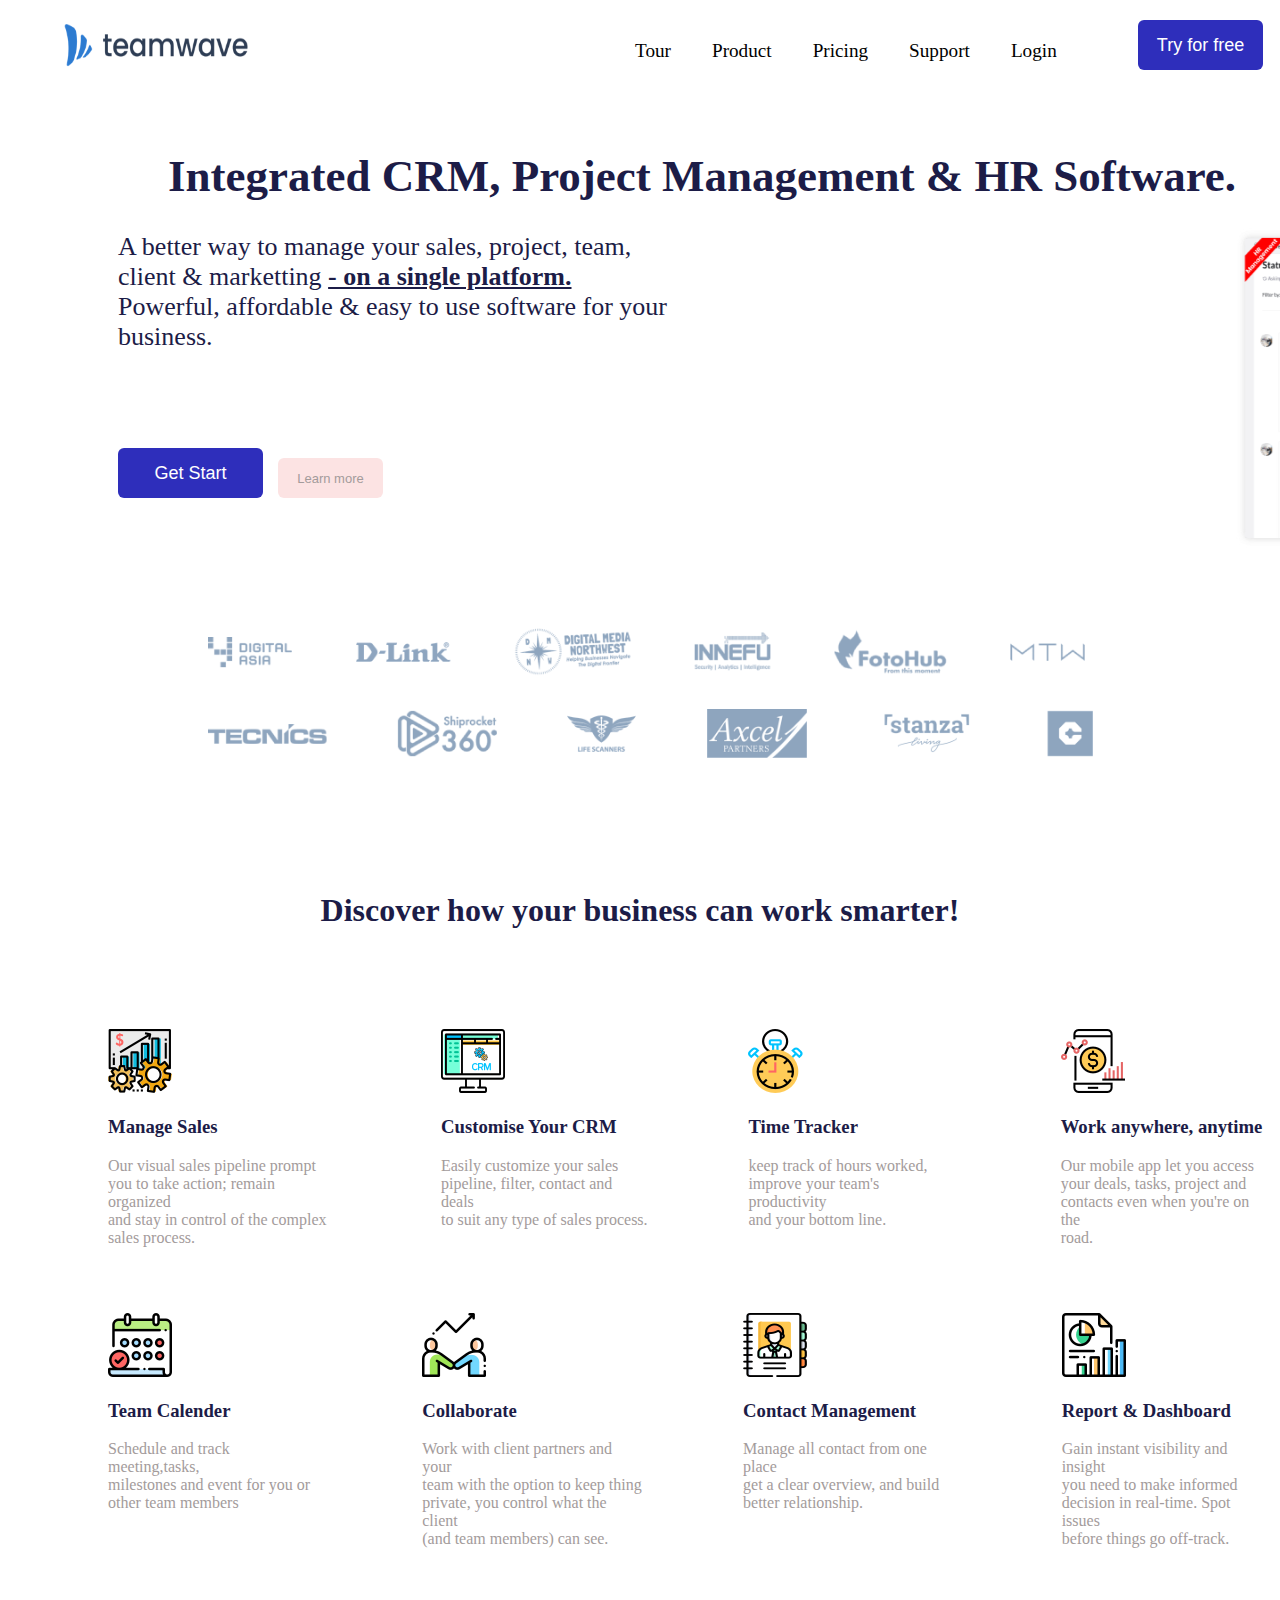
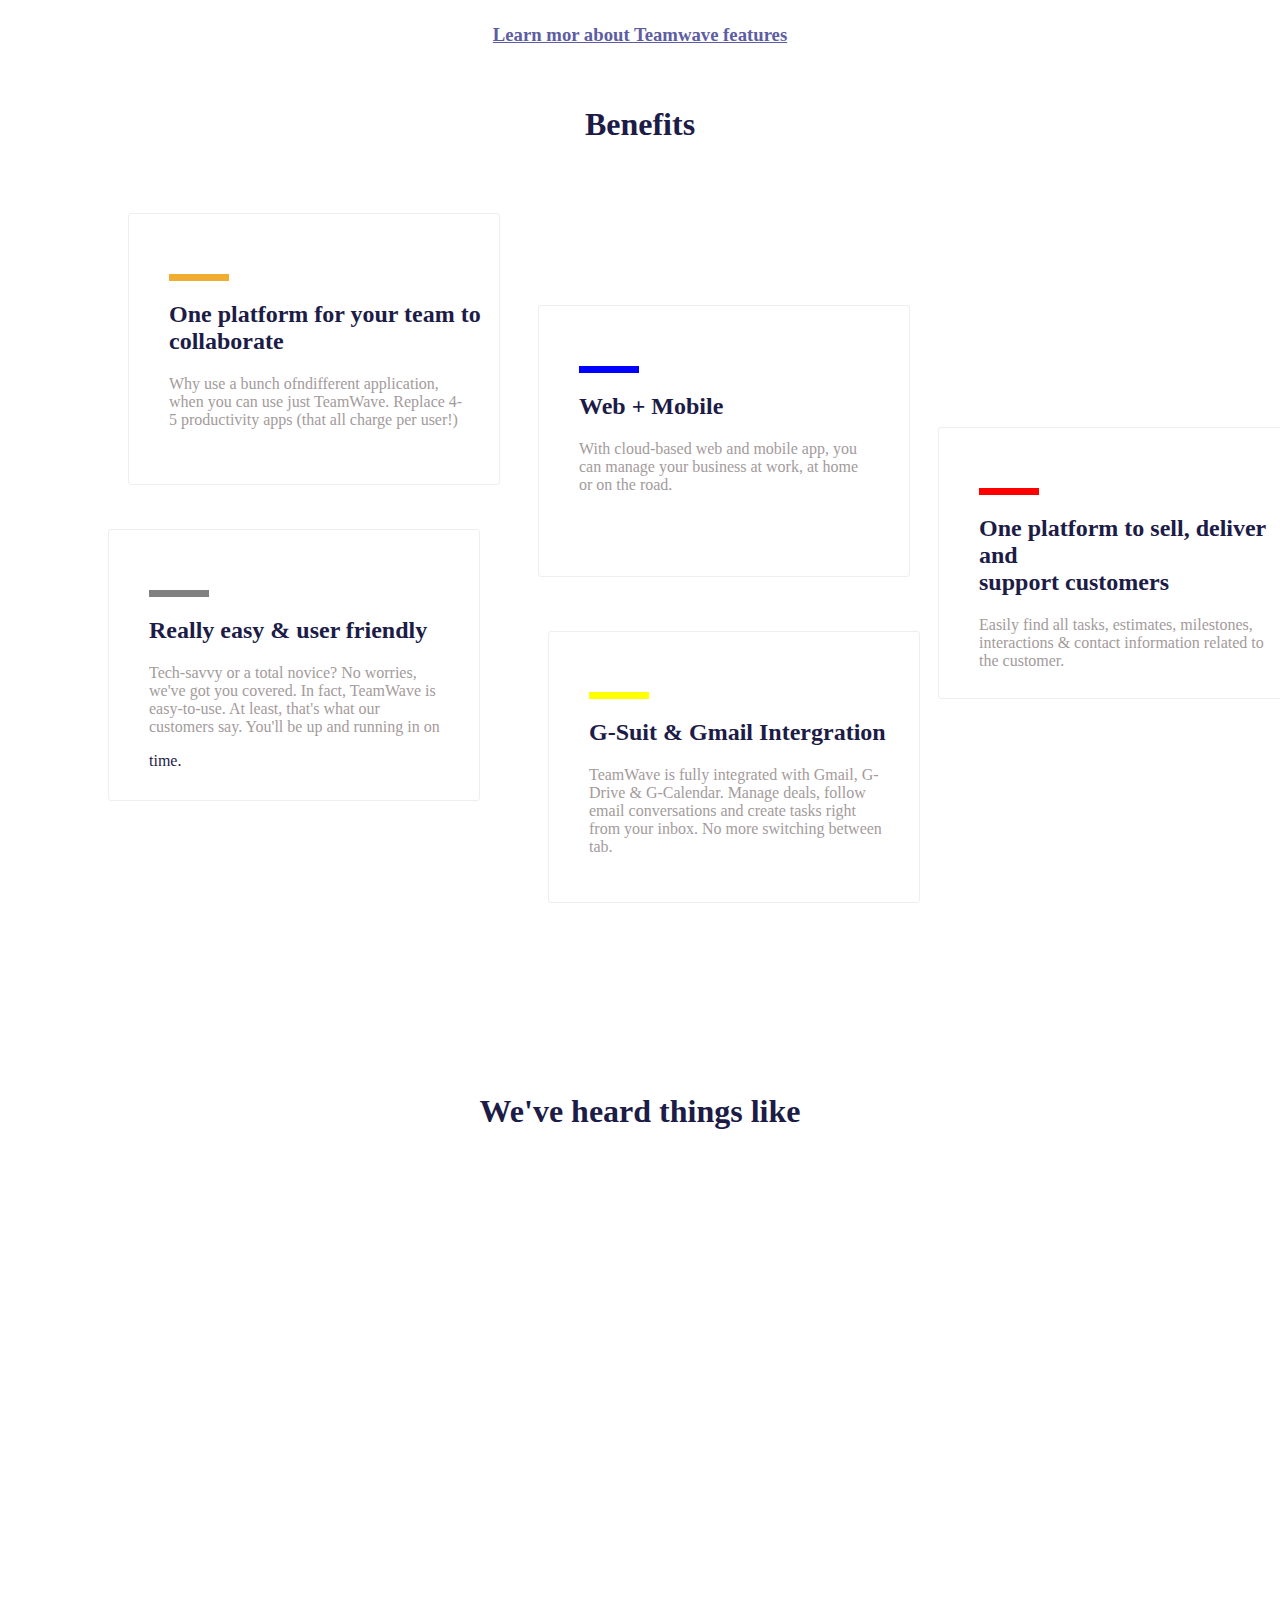
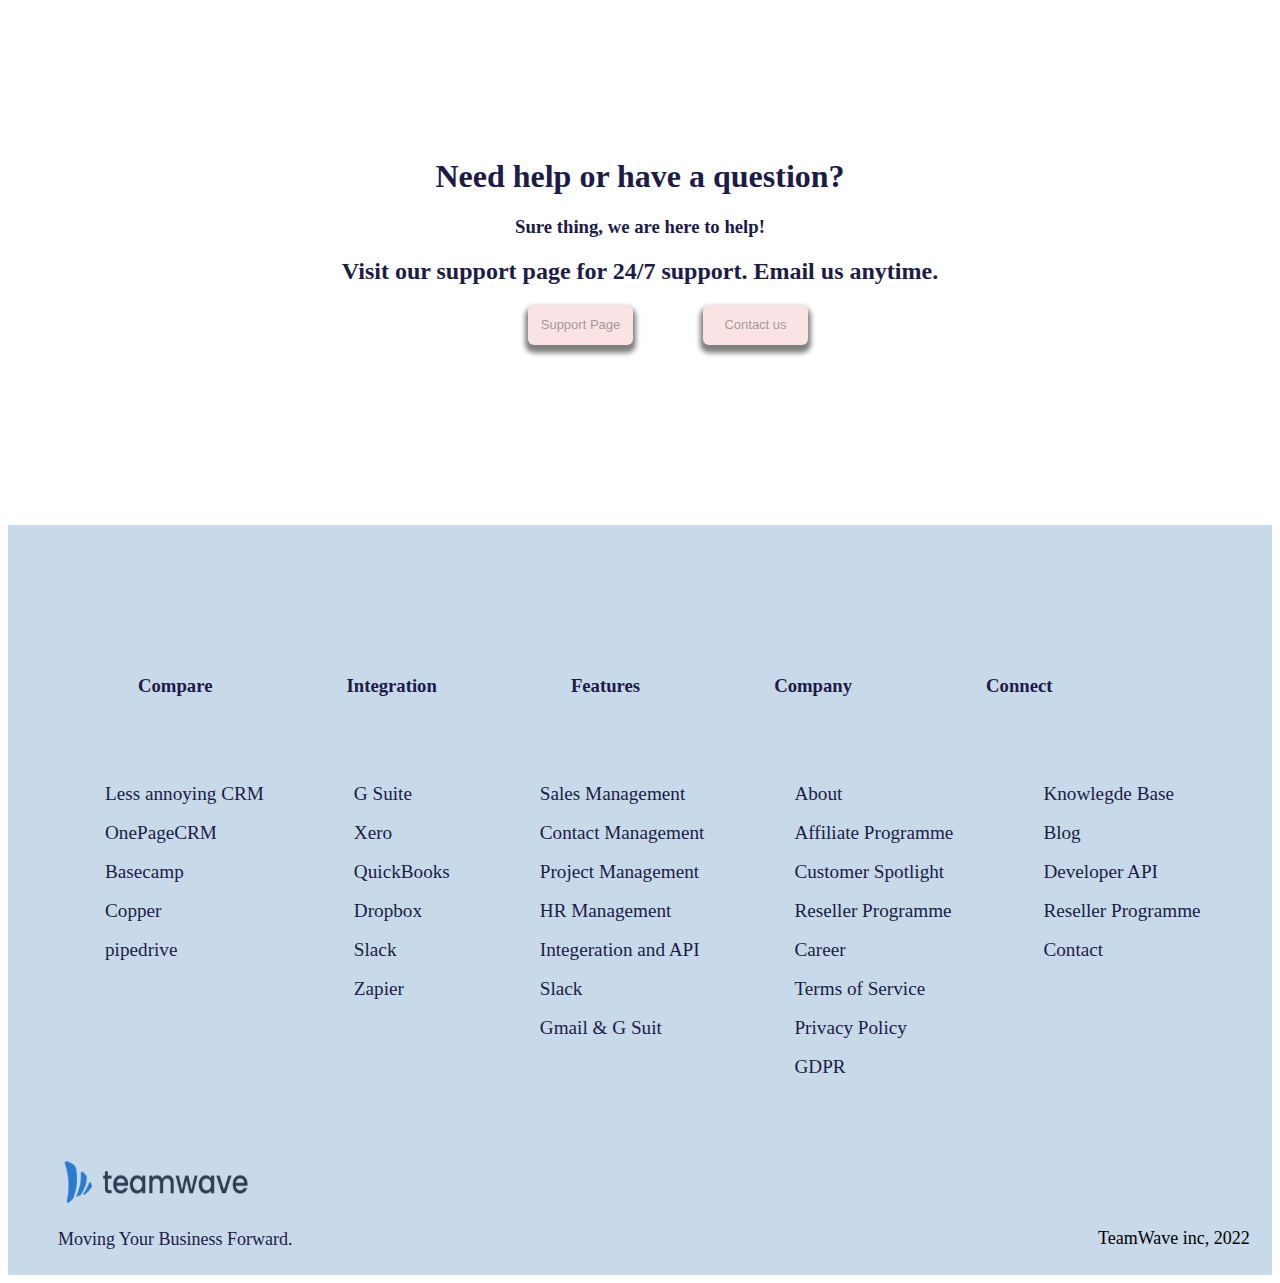
<file: index.html>
<!DOCTYPE html>
<html lang="en">
<head>
  <meta charset="UTF-8">
  <meta http-equiv="X-UA-Compatible" content="IE=edge">
  <meta name="viewport" content="width=device-width, initial-scale=1.0">
  <meta http-equiv="refresh" content="100">
  <title>Teamwave</title>
<link rel="stylesheet" href="Teamwave.css">
</head>
<body>
  <div class="head">
  <img src="img/logo2.png" class="img1">
  <nav>
    <ul>
      <li><a href="">Tour</a></li>
      <li><a href="">Product</a></li>
      <li><a href="">Pricing</a></li>
      <li><a href="">Support</a></li>
      <li><a href="">Login</a></li>
    </ul>
  </nav>
  <button class="but1">Try for free</button>
</div>
<h1 class="head2">Integrated CRM, Project Management & HR Software.</h1>
<p class="story1">A better way to manage your sales, project, team,<br>
client & marketting <span id="id"> - on a single platform. </span><br>
Powerful, affordable & easy to use software for your <br>
business.</p>

<div class="img">
  <marquee behavior="" direction="" class="mar">
  <img src="img/t1.png" class="img2">
  <img src="img/t2.png" class="img2">
  <img src="img/t3.png" class="img2">
</marquee>
</div>
<button class="but2">Get Start</button>
<button class="but3">Learn more</button>
<img src="img/t4.png" class="img3">
<h1 class="head3">Discover how your business can work smarter!</h1>

<div class="flex">
<div class="con">
<img src="img/t7.png" class="img4">
<h3>Manage Sales</h3>
<p class="story2">Our visual sales pipeline prompt<br>
you to take action; remain organized<br>
and stay in control of the complex<br>
sales process.</p>
</div>

<div class="con">
  <img src="img/t8.png" class="img4">
  <h3>Customise Your CRM</h3>
  <p class="story2">Easily customize your sales<br>
  pipeline, filter, contact and deals<br>
  to suit any type of sales process.</p>
  </div>

  <div class="con">
    <img src="img/t9.png" class="img4">
    <h3>Time Tracker</h3>
    <p class="story2">keep track of hours worked,<br>
      improve your team's productivity<br>
      and your bottom line.</p>
    </div>
  
    <div class="con">
      <img src="img/t10.png" class="img4">
      <h3>Work anywhere, anytime</h3>
      <p class="story2">Our mobile app let you access<br>
       your deals, tasks, project and<br>
       contacts even when you're on the <br>
      road.</p>
      </div>
    </div>

    <div class="flex2">
      <div class="con">
      <img src="img/t11.png" class="img4">
      <h3>Team Calender</h3>
      <p class="story2">Schedule and track meeting,tasks,<br>
      milestones and event for you or<br>
      other team members<br></p>
      </div>
      
      <div class="con">
        <img src="img/t12.png" class="img4">
        <h3>Collaborate</h3>
        <p class="story2">Work with client partners and your<br>
        team with the option to keep thing<br>
        private, you control what the client<br>
        (and team members) can see.</p>
        </div>
      
        <div class="con">
          <img src="img/t13.png" class="img4">
          <h3>Contact Management</h3>
        <p class="story2">Manage all contact from one place<br>
             get a clear overview, and build<br>
            better relationship.</p>
          </div>

        
          <div class="con">
            <img src="img/t14.png" class="img4">
            <h3>Report & Dashboard</h3>
            <p class="story2">Gain instant visibility and insight<br>
             you need to make informed<br>
             decision in real-time. Spot issues<br>
            before things go off-track.</p>
            </div>
          </div>
          <h3 class="head4">Learn mor about Teamwave features</h3>
          <h1 class="head5">Benefits</h1>

          <div class="col">
            <div class="col2"></div>
          <h2>One platform for your team to <br>
            collaborate 
          </h2>
          <p class="story2">Why use a bunch ofndifferent application,<br>
            when you can use just TeamWave. Replace 4-<br>
          5 productivity apps (that all charge per user!)</p>

        </div> 

          <div class="col12">
            <div class="col3"></div>
          <h2>Web + Mobile
          </h2>
          <p class="story2">With cloud-based web and mobile app, you<br>
           can manage your business at work, at home<br>
          or on the road.</p>
        </div> 

        <div class="col13">
          <div class="col4"></div>
        <h2>One platform to sell, deliver and <br>
        support customers
        </h2>
        <p class="story2">Easily find all tasks, estimates, milestones,<br>
          interactions & contact information related to<br>
        the customer.</p></div>

        <div class="col14">
          <div class="col5"></div>
        <h2>Really easy & user friendly
        </h2>
        <p class="story2">Tech-savvy or a total novice? No worries,<br>
          we've got you covered. In fact, TeamWave is<br>
          easy-to-use. At least, that's what our<br>
          customers say. You'll be up and running in on<br></p>
      time.</div> 

      <div class="col15">
        <div class="col6"></div>
      <h2>G-Suit & Gmail Intergration
      </h2>
      <p class="story2">
        TeamWave is fully integrated with Gmail, G-<br>
        Drive & G-Calendar. Manage deals, follow<br>
        email conversations and create tasks right <br>
        from your inbox. No more switching between <br>
      tab.</p>
    </div> 
<h1 class="head6">We've heard things like</h1>

<marquee behavior="" direction="">
       <div class="mid">
        
        <div class="end"><h1 class="head7">"</h1>
          <h1 class="head8">Simple and Fast</h1>
        <p>"Teamwave have seamlessly intergrated HR tools, CRM tools and <br>
        Project Management tool ech-savvy or a total novice? No worries,<br>
        we've got you covered. In fact, TeamWave is 
        easy-to-use. At least, <br> that's what our"</p>
      <img src="img/te6.png" class="done">
    <h3 class="head9">Nuno Fernando</h3>
  <p class="story3">MTW-Media Training Worldwide Portugal, LDA.</p></div>

  <div class="end"><h1 class="head7">"</h1>
    <h1 class="head8">Seamlessly Intergerated</h1>
  <p>"Teamwave have seamlessly intergrated HR tools, CRM tools and <br>
  Project Management tool ech-savvy or a total novice? No worries,<br>
  we've got you covered. In fact, TeamWave is 
  easy-to-use. At least, <br> that's what our"</p>
<img src="img/te4.png" class="done">
<h3 class="head9">Siannita Tjuwita</h3>
<p class="story3">senior Digital Marketting Consultant,Ydidgital Asia.</p></div>

<div class="end"><h1 class="head7">"</h1>
  <h1 class="head8">Quick and Easy to setup</h1>
<p>"Teamwave have seamlessly intergrated HR tools, CRM tools and <br>
Project Management tool ech-savvy or a total novice? No worries,<br>
we've got you covered. In fact, TeamWave is 
easy-to-use. At least, <br> that's what our"</p>
<img src="img/te1.png" class="done">
<h3 class="head9">Leonard Pera</h3>
<p class="story3">Director General at Open Idea.</p></div>

<div class="end"><h1 class="head7">"</h1>
  <h1 class="head8">One-Stop Solution</h1>
<p>"Teamwave have seamlessly intergrated HR tools, CRM tools and <br>
Project Management tool ech-savvy or a total novice? No worries,<br>
we've got you covered. In fact, TeamWave is 
easy-to-use. At least, <br> that's what our"</p>
<img src="img/last1.png" class="done">
<h3 class="head9">Alexander</h3>
<p class="story3">Director Neurone Digital Agency.</p></div>

<div class="end"><h1 class="head7">"</h1>
  <h1 class="head8">Best All-in-one software</h1>
<p>"Teamwave have seamlessly intergrated HR tools, CRM tools and <br>
Project Management tool ech-savvy or a total novice? No worries,<br>
we've got you covered. In fact, TeamWave is 
easy-to-use. At least, <br> that's what our"</p>
<img src="img/te2.png" class="done">
<h3 class="head9">Hassan Zohaib</h3>
<p class="story3">CEO  at SnapWeb Service.</p></div>

</marquee>
       </div>
       <div class="head10">
       <h1>Need help or have a question?</h1>
       <h3>Sure thing, we are here to help!</h3>
       <h2>Visit our support page for 24/7 support. Email us anytime.</h2>
       <div class="close"><button class="butt3">Support Page</button>
       <button class="butt3">Contact us</button></div>
      </div>
      
      <div class="finale">
      <h3>Compare</h3>
      <h3>Integration</h3>
      <h3>Features</h3>
      <h3>Company</h3>
      <h3>Connect</h3>
      
      <div class="footer">
        <ul>
          <li>Less annoying CRM</li>
          <li>OnePageCRM</li>
          <li>Basecamp</li>
          <li>Copper</li>
          <li>pipedrive</li>
        </ul>

        <ul>
          <li>G Suite</li>
          <li>Xero</li>
          <li>QuickBooks</li>
          <li>Dropbox</li>
          <li>Slack</li>
          <li>Zapier</li>
        </ul>

        <ul>
          <li>Sales Management</li>
          <li>Contact Management</li>
          <li>Project Management</li>
          <li>HR Management</li>
          <li>Integeration and API</li>
          <li>Slack</li>
          <li>Gmail & G Suit</li>
        </ul>

        <ul>
          <li>About</li>
          <li>Affiliate Programme</li>
          <li>Customer Spotlight</li>
          <li>Reseller Programme</li>
          <li>Career</li>
          <li>Terms of Service</li>
          <li>Privacy Policy</li>
          <li> GDPR</li>
        </ul>
        
        
        <ul>
          <li>Knowlegde Base</li>
          <li>Blog</li>
          <li>Developer API</li>
          <li>Reseller Programme</li>
          <li>Contact</li>
        </ul>
      </div>

      <div class="footer2">
      <img src="img/logo2.png" class="img1">
      <p>Moving Your Business Forward.</p>
    </div>
    <p class="last">TeamWave inc, 2022</p>
    </div>

      </body>
</html>
</file>
<file: Teamwave.css>
.head{
  width: 100%;
  background-color: white;
  position: fixed;
  margin-top: -30px;
z-index: 3;
  
}
body{
  color:rgb(28, 28, 71) ;
}
.img1{
  width: 190px;
  height:50px;
  margin-left: 50px;
  margin-top: 20px;
}
nav{
  margin-left: 550px;
  margin-top: -50px;
}
nav ul li{
  display: inline;
  list-style: none;
}
nav ul li a{
  color: black;
  text-decoration: none;
  font-size: larger;
  margin-left:37px;
}
nav ul li a:hover{
  color: rgb(162, 162, 252);
  text-decoration: underline;
}
.but1{
  margin-left: 1130px;
  margin-top: -58px;
  width: 125px;
  height: 50px;
  background-color: rgb(46, 46, 187) ;
  font-size: large;
  color: white;
  border-radius: 6px;
border-width: 0px;
position:absolute ;
}
.head2{
  padding-top: 120px;
  margin-left: 160px;
  font-size:45px;
  font-weight: bold;
  color: rgb(28, 28, 71);

}
.story1{
  margin-left:110px ;
  margin-top:30px;
  font-size:26px;
  color:rgb(28, 28, 71) ;
}
#id{
  font-weight: bolder;
  text-decoration: underline;
}
.img{
margin-left: 780px;
margin-top:-150px;
width:500px;
height: 320px;

}
.img2{
  width:500px;
  height: 320px;
}
.but2{
  width: 145px;
  height: 50px;
  background-color: rgb(46, 46, 187) ;
  font-size: large;
  color: white;
  border-radius: 6px;
border-width: 0px;
margin-left: 110px;
margin-top:-100px;
position: absolute;
}
.but3{
  width: 105px;
  height: 40px;
  background-color:rgb(252, 227, 227);
  font-size:small;
  color: rgb(163, 155, 155);
  border-radius: 6px;
border-width: 0px;
margin-left: 270px;
margin-top: -90px;
position: absolute;
}
.img3{
  width: 70%;
  margin-top:80px;
  margin-left: 200px;
}
.head3{
  margin-top: 130px;
  text-align: center;
  color:rgb(28, 28, 71) ;
}
.story2{
  color: rgb(163, 155, 155);
}
.con{
  margin-left: 100px;
}
.flex{
  margin-top: 100px;
  display: flex;
}
.flex2{
  margin-top:50px;
  display: flex;
}
.head4{
  color:rgb(93, 93, 163);
  text-decoration: underline;
  text-align: center;
  margin-top: 60px;
}
.head4:hover{
  color: rgb(69, 69, 160);
}
.head5{
  text-align: center;
  margin-top: 60px;
}
.col{
  margin-top: 70px;
  margin-left: 120px;
  border-radius:3px;
  border-style: groove;
  border-width: 0.9px;
  width:330px;
  height:210px ;
  padding-left: 40px;
  padding-top: 60px;

}
.col:hover{
  box-shadow: 0 -8px 10px 4px  rgb(170, 182, 187);
  border-width: 0px;
  border-radius: 5px;
  width: 330px;
  height: 210px;
  padding-left: 10px;
  padding-top: 10px;
}

.col2{
  width: 60px;
  height: 7px;
  background-color: rgb(240, 173, 49);
}
.col3{
  width: 60px;
  height: 7px;
  background-color:blue;
}
.col4{
  width: 60px;
  height: 7px;
  background-color:red;
}
.col5{
  width: 60px;
  height: 7px;
  background-color:gray;
}
.col6{
  width: 60px;
  height: 7px;
  background-color:yellow;
}
.col12{
  margin-top: -180px;
  margin-left: 530px;
  border-radius:3px;
  border-style: groove;
  border-width: 0.9px;
  width:330px;
  height:210px ;
  padding-left: 40px;
  padding-top: 60px;
}
.col12:hover{
  box-shadow: 0 -8px 10px 4px  rgb(170, 182, 187);
  border-width: 0px;
  border-radius: 5px;
  width: 330px;
  height: 210px;
  padding-left: 10px;
  padding-top: 10px;
}
.col13{
  margin-top: -150px;
  margin-left: 930px;
  border-radius:3px;
  border-style:groove;
  border-width: 0.9px;
  width:330px;
  height:210px ;
  padding-left: 40px;
  padding-top: 60px;
}
.col13:hover{
  box-shadow: 0 -8px 10px 4px  rgb(170, 182, 187);
  border-width: 0px;
  border-radius: 5px;
  width: 330px;
  height: 210px;
  padding-left: 10px;
  padding-top: 10px;
}
.col14{
  margin-top: -170px;
  margin-left: 100px;
  border-radius:3px;
  border-style: groove;
  border-width: 0.9px;
  width:330px;
  height:210px ;
  padding-left: 40px;
  padding-top: 60px;
}
.col14:hover{
  box-shadow: 0 -8px 10px 4px  rgb(170, 182, 187);
  border-width: 0px;
  border-radius: 5px;
  width: 330px;
  height: 210px;
  padding-left: 10px;
  padding-top: 10px;
}

.col15{
  margin-top: -170px;
  margin-left: 540px;
  border-radius:3px;
  border-style: groove;
  border-width: 0.9px;
  width:330px;
  height:210px ;
  padding-left: 40px;
  padding-top: 60px;
}
.col15:hover{
  box-shadow: 0 -8px 10px 4px  rgb(170, 182, 187);
  border-width: 0px;
  border-radius: 5px;
  width: 330px;
  height: 210px;
  padding-left: 10px;
  padding-top: 10px;
}
.head6{
  text-align: center;
  margin-top: 190px;
}

.mid{
  margin-left:80px;
  width:70%;
  display:flex;
  margin-top: 100px;

}
.end{
  width: 790px;
  height: 370px;
  border-style: groove;
  border-width: 1px;
  border-radius: 5px;
  padding-left: 60px;
  padding-right: 30px;
  margin-left: 30px;
  background-color: aliceblue;

  
  
}
.end:hover{
  border-style: groove;
  border-color: blue;
}
.head7{
  color: gray;
  font-size: 120px;
  margin-top: -100px;
  padding-top: 100px;
}
.head8{
  margin-top:-100px;
}
.head9{
color: black;
margin-left: 80px;
margin-top: -65px;
}
.done{
  margin-top: 30px;
}
.story3{
  margin-left: 80px;
}
.head10{
  text-align: center;
  margin-top: 130px;
}
.butt3{
  width: 105px;
  height: 40px;
  background-color:rgb(252, 227, 227);
  font-size:small;
  color: rgb(163, 155, 155);
  border-radius: 6px;
border-width: 0px;
margin-left: 70px;
box-shadow: 0px 5px 5px 3px gray;
}
.close{
  display: flex;
  margin-left:450px;
}
.finale{
  background-color: rgb(200, 217, 233);
  margin-top: 180px;
  width: 100%;
  height: 600px;
  padding-top: 150px;
}
.finale h3{
  display: inline;
  margin-left: 130px;
  
  
}
.footer{
  display: flex;
  margin-left: 7px;
  margin-top:50px ;
}
.footer ul{

  list-style: none;
  margin-left: 50px;
  font-size:larger;
}
.footer ul li{
  margin-top: 17px;
}
.footer ul li:hover{
  color: blue;
  text-decoration: underline;
}
.footer2{
  margin-top: 40px;
  
}
.footer2 p{
  font-size: large;
  margin-left: 50px;
}
.last{
  margin-left: 1090px;
  margin-top: -40px;
  color: black;
  font-size: large;
}
</file>
